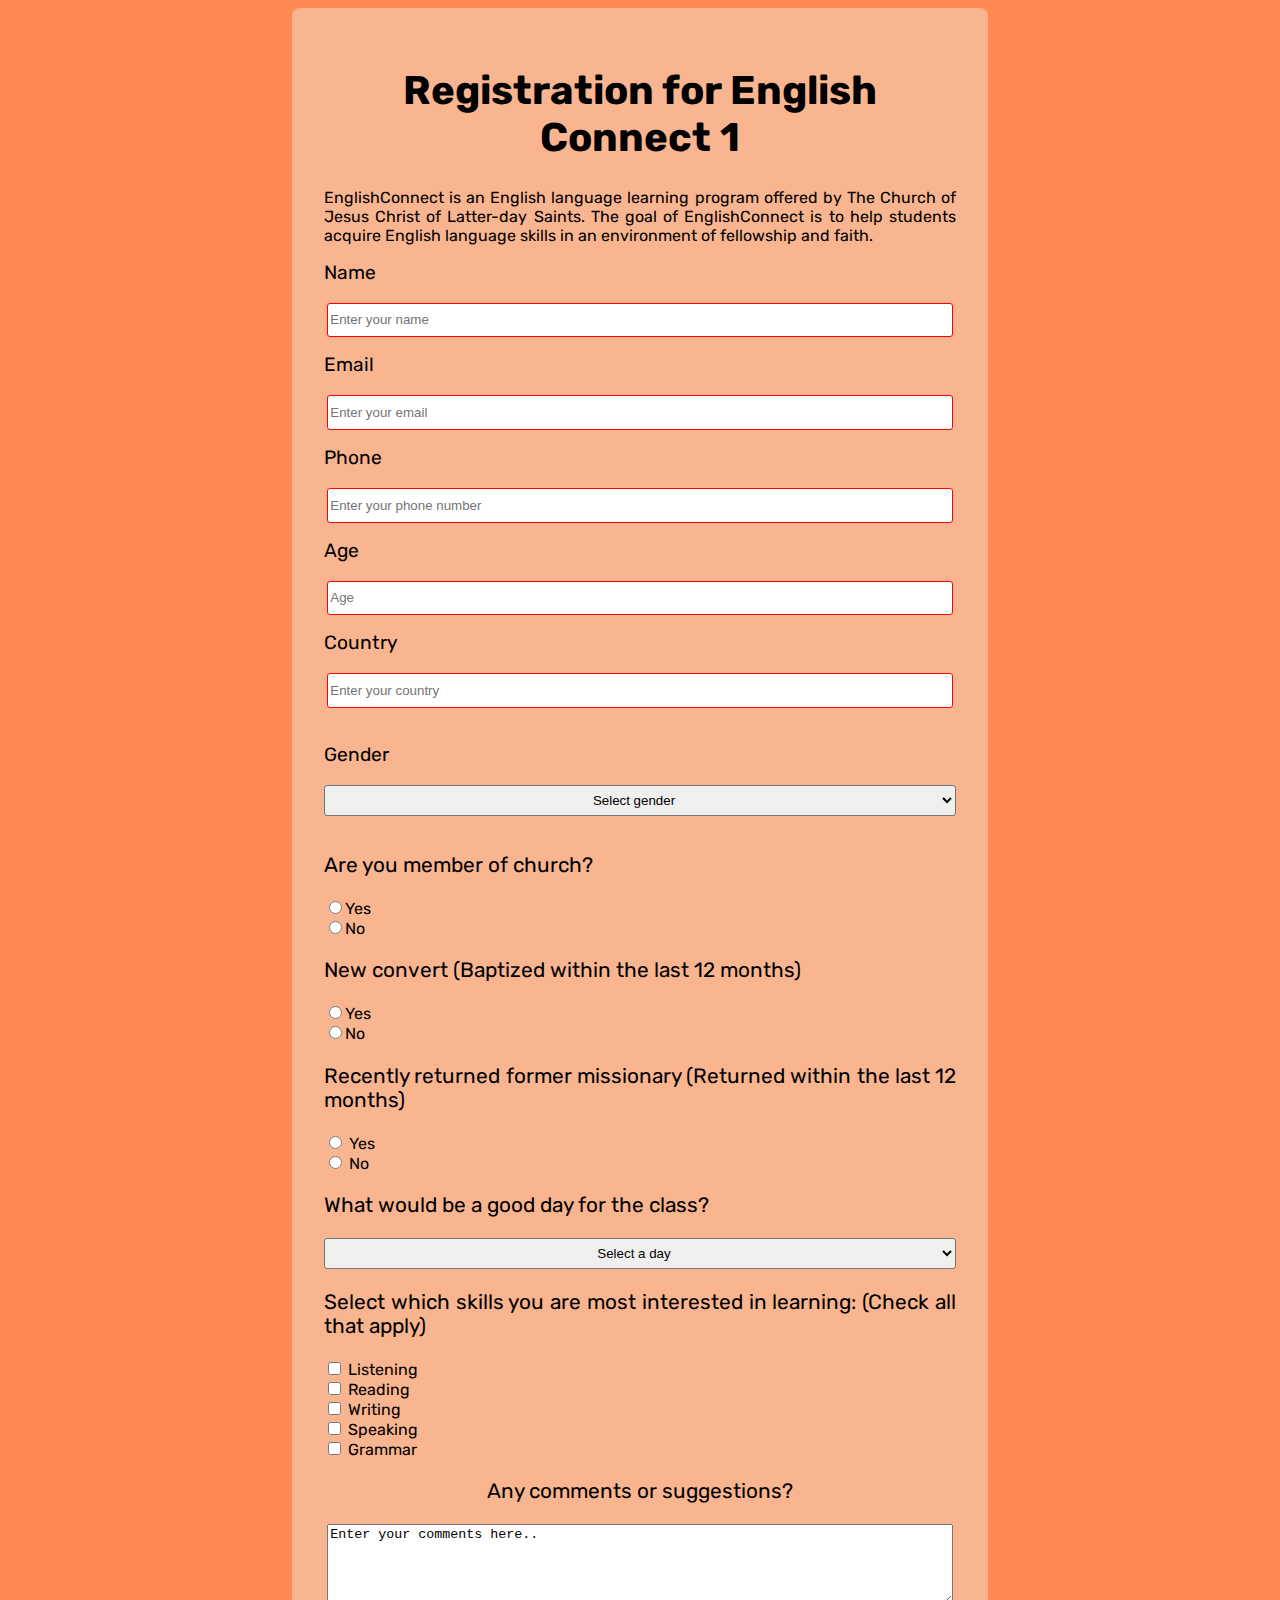
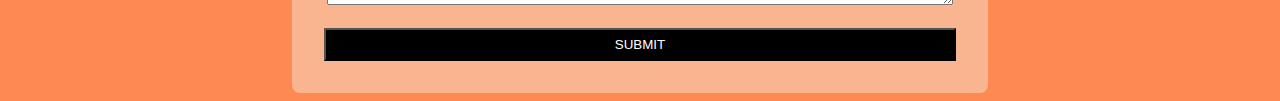
<file: EnglishConnectSurvey.html>
<!DOCTYPE html>
<html lang="en">
<head>
    <meta charset="UTF-8">
    <meta http-equiv="X-UA-Compatible" content="IE=edge">
    <meta name="viewport" content="width=device-width, initial-scale=1.0">
    <title>English Connect 1 | For learners</title>
    <link rel="stylesheet" href="style_survey.css">
</head>
<body>

    <form id="survey-form" action="">
        <h1 id="title">Registration for English Connect 1</h1>
        <p id="description">
            EnglishConnect is an English language learning program offered by The Church of Jesus Christ of Latter-day Saints. The goal of EnglishConnect is to help students acquire English language skills in an environment of fellowship and faith.
        </p>
        <div class="inputcenter">
            <label id="name-label" for="name">Name</label> <br>    
            <input id="name" type="text" placeholder="Enter your name" required>
        </div>
        <div class="inputcenter">
            <label id="email-label" for="email">Email</label> <br>
            <input id="email" type="email" placeholder="Enter your email" required>
        </div>
        <div class="inputcenter">
            <label id="phone-label" for="phone">Phone</label> <br>
            <input type="tel" name="phone" id="phone" placeholder="Enter your phone number" required>
        </div>
        <div class="inputcenter">
            <label id="number-label" for="number">Age</label> <br>
            <input type="number" name="number" id="number" min="10" max="99" placeholder="Age" required>
        </div>
        <div class="inputcenter">
            <label id="country-label" for="country">Country</label> <br>
            <input id="country" name="country" type="text" placeholder="Enter your country" required>
        </div>
        <div class="inputcenter">
            <p id="gender-label">Gender</p>
            <select name="gender" id="dropdown" required>
                <option disabled selected value="">Select gender</option>
                <option value="Man">Man</option>
                <option value="Woman">Woman</option>
            </select>
        </div>
    
        <div>
            <p>Are you member of church?</p>
                <label for="yes">
                    <input type="radio" name="member" id="yes0" value="yes">Yes
                </label>
                <br>
                <label for="no">
                    <input type="radio" name="member" id="no0" value="no">No
                </label>
        </div>
        <!--Answer yes or no-->
        <div>
            <p>New convert (Baptized within the last 12 months)</p>
            <label for="yes">
                <input type="radio" name="test" id="yes" value="yes">Yes
            </label>
            <br>
            <label for="no">
                <input type="radio" name="test" id="no" value="no">No
            </label>
        </div>
        <div>
            <p>Recently returned former missionary (Returned within the last 12 months)</p>
            <label for="">
                <input type="radio" name="pollo" id="yes1" value="yes1">
                Yes
            </label>
            <br>
            <label>
                <input type="radio" name="pollo" id="no1" value="no1">
                No
            </label>
        </div>
        <!--Select best day for class-->
        <div>
            <p>What would be a good day for the class?</p>
            <select name="week" id="week" required>
                <option disabled selected value="">Select a day</option>
                <option value="Monday">Monday</option>
                <option value="Tuesday">Tuesday</option>
                <option value="Wednesday">Wednesday</option>
                <option value="Thursday">Thursday</option>
                <option value="Friday">Friday</option>
                <option value="Saturday">Saturday</option>
                <option value="Sunday">Sunday</option>
            </select>
        </div>
        <!--Skills that you want to increase-->
        <div>
            <p>Select which skills you are most interested in learning:
                <span>(Check all that apply)</span>
            </p>
            <label for="">
                <input type="checkbox" value="Listening" id="listening">
                Listening
            </label> <br>
            <label for="">
                <input type="checkbox" value="Reading" id="reading">
                Reading
            </label> <br>
            <label for="">
                <input type="checkbox" value="Writing" id="writing">
                Writing
            </label> <br>
            <label for="">
                <input type="checkbox" value="Speaking" id="speaking">
                Speaking
            </label> <br>
            <label for="">
                <input type="checkbox" value="Grammar" id="grammar">
                Grammar
            </label>
        </div>  
        <!--Comments-->
        <div id="centertext">
            <p>Any comments or suggestions?</p>
            <textarea name="" id="textarea" cols="30" rows="5">Enter your comments here..</textarea>
        </div>
        <!--Submit button-->
        <br>
        <div>
            <button id="submit" type="submit">SUBMIT</button>
        </div>
        
    </form>
</body>
<!--MADE BY DIANA MELENA-->
</html>
</file>
<file: style_survey.css>
@import url('https://fonts.googleapis.com/css2?family=Rubik&display=swap');

#title {
    font-family: 'Rubik', sans-serif;
    text-align: center;
    margin-left: auto;
    margin-right: auto;
    color: black;
    font-size: 2.5em;
}


body {
    max-width: 100%;
    background-image: url(https://cdn.glitch.global/6fa98bfa-c7f4-4522-bb4f-6ce69a4281d7/HMC-PCELP-landscape-4.jpg?v=1662942408928);
    background-repeat: no-repeat;
    background-size: cover;
    background-position: 40%;
    background-color: rgba(255, 81, 0, 0.678);
}
form {
    font-family: 'Rubik', sans-serif;
    max-width: 35%;
    margin-left: auto;
    margin-right: auto;
    text-align: justify;
    background-color: rgba(245, 208, 184, 0.616);
    padding: 2em;
    border-radius: 0.5rem;
    
}

input:invalid {
    border: 1px solid red;
}

input:valid {
    border: 1px solid green;
}

#name,
#email,
#phone,
#number,
#country {
    
    width: 98%;
    margin-left: auto;
    margin-right: auto;
    height: 2.3em;
    border-radius: 3px;
}
#dropdown,
#week {
    width: 100%;
    margin-left: auto;
    margin-right: auto;
    height: 2.3em;
    border-radius: 3px;
    text-align: center;
}

#name-label,
#email-label,
#phone-label,
#number-label,
#country-label,
#gender-label {
    display: flex;
    margin-left: em;
    font-size: 1.2em;

}

.inputcenter {
    text-align: center;
    padding-bottom: 1em;
    
}

#centertext {
    text-align: center;
}
#textarea{
    width: 98%;
    
}

div button {
    margin-left: auto;
    margin-right: auto;
}
div p {
    font-size: 1.3em;
    
}

button {
    width: 100%;
    height: 2.5em;
    margin-left: auto;
    margin-right: auto;
    color: white;
    background-color: black;
    cursor: pointer;
    
}

@media only screen and (min-width: 801px) {
    form {
        font-family: 'Rubik', sans-serif;
        max-width: 50%;
        margin-left: auto;
        margin-right: auto;
        text-align: justify;
        background-color: rgba(245, 208, 184, 0.616);
        padding: 2em;
        border-radius: 0.5rem;
        
    }
}

@media only screen and (min-width: 601px) and (max-width: 800px){
    form {
        font-family: 'Rubik', sans-serif;
        max-width: 75%;
        margin-left: auto;
        margin-right: auto;
        text-align: justify;
        background-color: rgba(245, 208, 184, 0.616);
        padding: 2em;
        border-radius: 0.5rem;
        
    }
}

@media only screen and (min-width: 300px) and (max-width: 600px){
    form {
        font-family: 'Rubik', sans-serif;
        max-width: 100%;
        margin-left: auto;
        margin-right: auto;
        text-align: justify;
        background-color: rgba(245, 208, 184, 0.616);
        padding: 2em;
        border-radius: 0.5rem;
        
    }
}

@media only screen and (max-width: 299px){
    form {
        font-family: 'Rubik', sans-serif;
        max-width: 100%;
        margin-left: auto;
        margin-right: auto;
        text-align: justify;
        background-color: rgba(245, 208, 184, 0.616);
        padding: 2em;
        border-radius: 0.5rem;
        
    }
    
}
</file>
